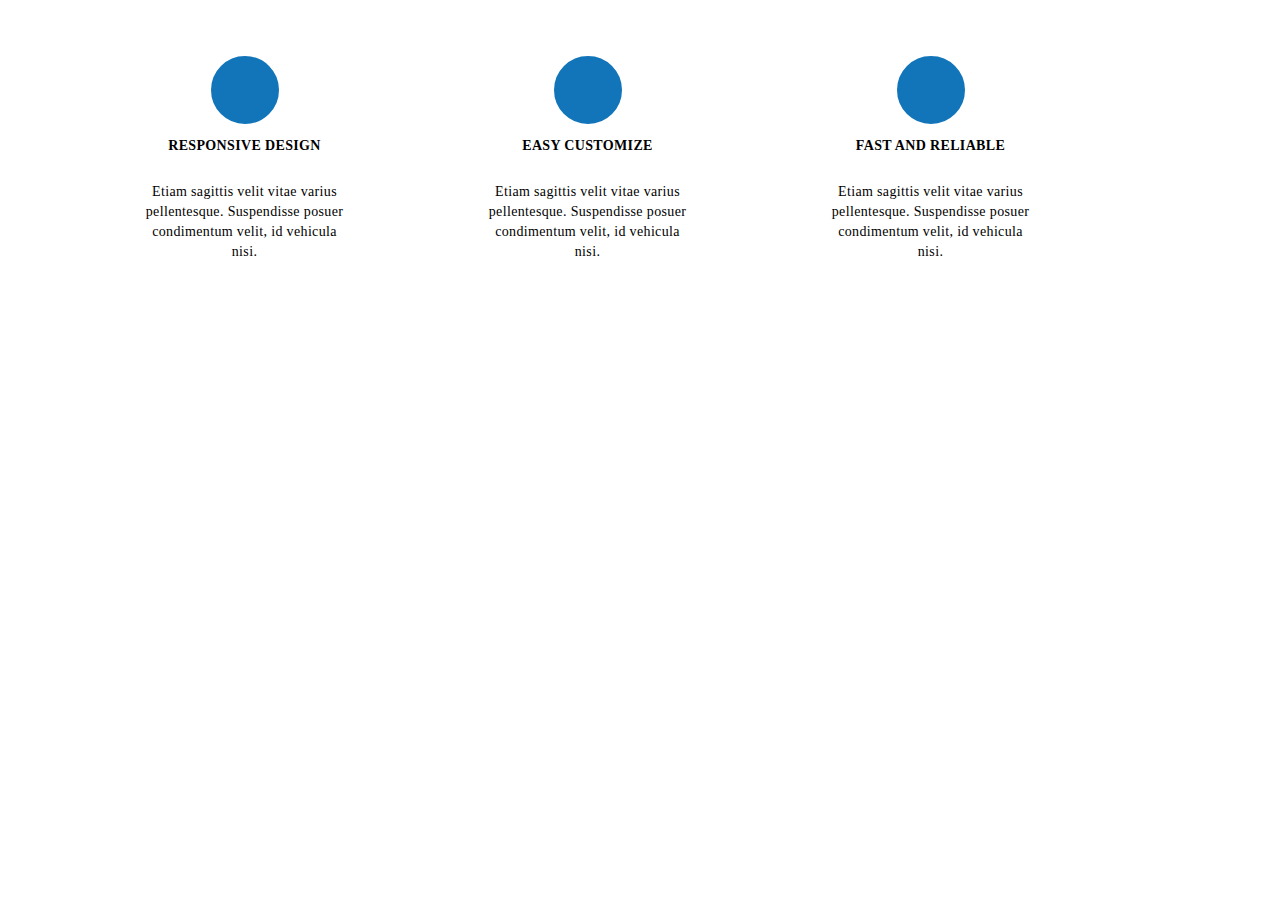
<file: 6.1/index.html>
<!DOCTYPE html>
<html lang="en">

<head>
    <meta charset="UTF-8">
    <meta http-equiv="X-UA-Compatible" content="IE=edge">
    <meta name="viewport" content="width=device-width, initial-scale=1.0">
    <link rel="stylesheet" href="https://i.icomoon.io/public/temp/2507102208/UntitledProject/style.css">
    <link rel="stylesheet" href="src/styles/styles.css">
    <title>Document</title>
</head>

<body>
    <section class="cards">
        <div class="container">
            <div class="card-item">
                <span class="icon-tablet_icon"></span>
                <h1 class="card-title">responsive design</h1>
                <p class="card-text">Etiam sagittis velit vitae varius pellentesque. Suspendisse posuer condimentum
                    velit, id
                    vehicula
                    nisi.
                </p>
            </div>
            <div class="card-item">
                <span class="icon-settings_icon"></span>
                <h1 class="card-title">easy customize</h1>
                <p class="card-text">Etiam sagittis velit vitae varius pellentesque. Suspendisse posuer condimentum
                    velit, id
                    vehicula
                    nisi.
                </p>
            </div>
            <div class="card-item">
                <span class="icon-dashboard_icon"></span>
                <h1 class="card-title">fast and reliable</h1>
                <p class="card-text">Etiam sagittis velit vitae varius pellentesque. Suspendisse posuer condimentum
                    velit, id
                    vehicula
                    nisi.
                </p>
            </div>
        </div>
    </section>
</body>

</html>
</file>
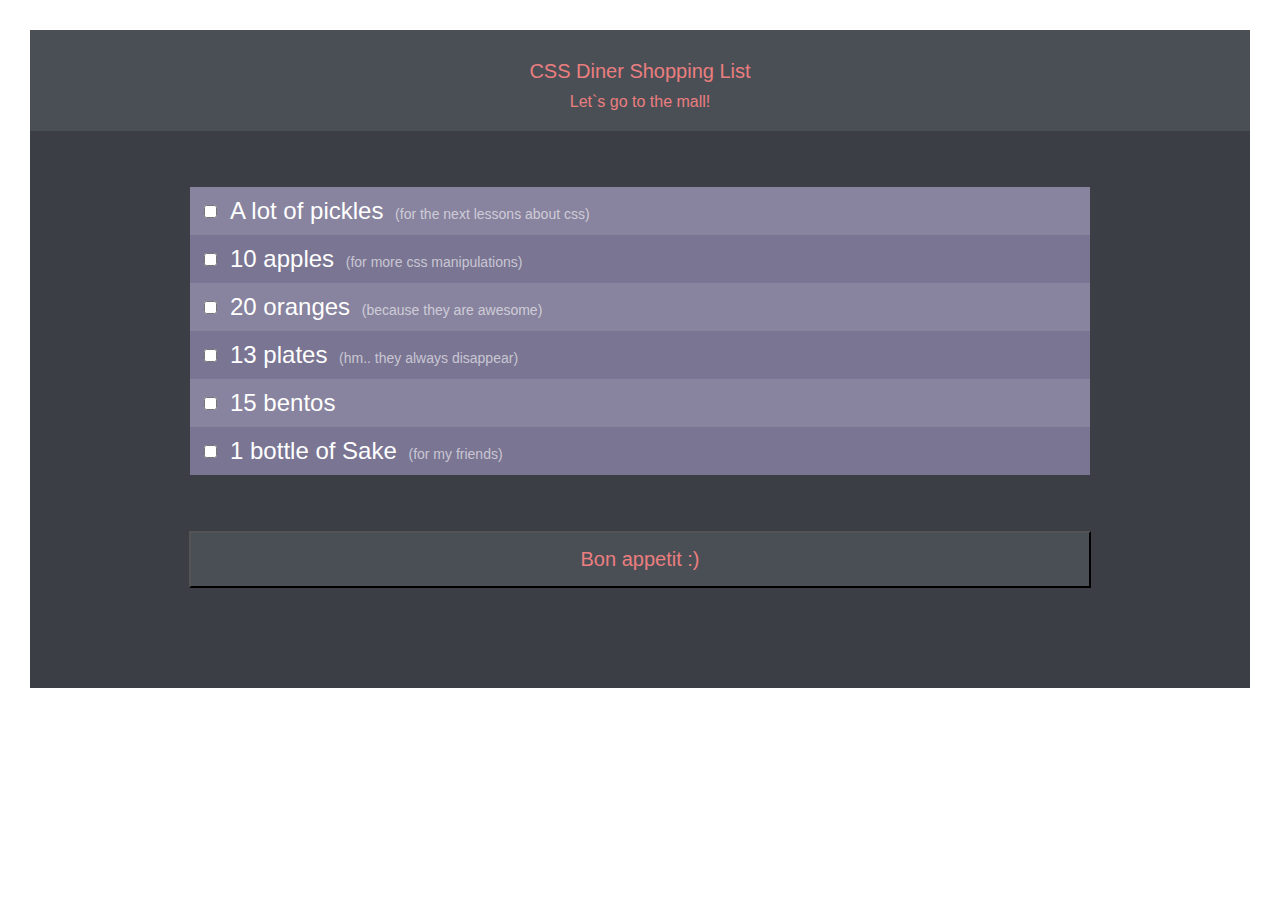
<file: 6.2/index.html>
<!DOCTYPE html>
<html lang="en">

<head>
    <meta charset="UTF-8">
    <meta http-equiv="X-UA-Compatible" content="IE=edge">
    <meta name="viewport" content="width=device-width, initial-scale=1.0">
    <link rel="stylesheet" href="src/styles/styles.css">
    <title>Document</title>
</head>

<body>
    <header class="header">
        <a class="title" href="#">CSS Diner Shopping List</a>
        <span class="subtitle">Let`s go to the mall!</span>
    </header>
    <main class="shopping">
        <section>
            <div class="container">
                <ul class="shopping-list">
                    <li class="item">
                        <input type="checkbox" name="pickle" id="pickle">
                        <label for="pickle">A lot of pickles
                            <span class="comment">for the next lessons about css</span>
                        </label>
                    </li>
                    <li class="item">
                        <input type="checkbox" name="apple" id="apple">
                        <label for="apple">10 apples
                            <span class="comment">for more css manipulations</span>
                        </label>
                    </li>
                    <li class="item">
                        <input type="checkbox" name="orange" id="orange">
                        <label for="orange">20 oranges
                            <span class="comment">because they are awesome</span>
                        </label>
                    </li>
                    <li class="item">
                        <input type="checkbox" name="plate" id="plate">
                        <label for="plate">13 plates
                            <span class="comment">hm.. they always disappear</span>
                        </label>
                    </li>
                    <li class="item">
                        <input type="checkbox" name="bent" id="bent">
                        <label for="bent">15 bentos</label>
                    </li>
                    <li class="item">
                        <input type="checkbox" name="sake" id="sake">
                        <label for="sake">1 bottle of Sake
                            <span class="comment">for my friends</span>
                        </label>
                    </li>
                </ul>
            </div>
        </section>
    </main>
    <footer class="footer">
        <button type="submit">Bon appetit :)</button>
    </footer>

</body>

</html>
</file>
<file: 6.1/src/styles/styles.css>
html,
body {
    box-sizing: border-box;
    padding: 0;
    margin: 0;
}

* {
    box-sizing: border-box;
}

img {
    display: block;
    width: 100%;
}

h1, p {
    padding: 0;
    margin: 0;
}

.cards {
    padding: 6px 0 18px;
}

.container {
    width: 100%;
    max-width: 1130px;
    margin: 0 auto;
}

.card-item {
    display: inline-block;
    width: 30%;
    padding: 50px;
}   

.icon-tablet_icon:before {
    content: "\e902";
    color: #fff;
    font-size: 24px;
    display: flex;
    justify-content: center;
    align-items: center;
    width: 64px;
    height: 64px;
    background-color: #1275b9;
    border: 2px solid #1275b9;
    border-radius: 50%;
    margin: 0 auto;
}

.icon-settings_icon:before {
    content: "\e901";
    color: #fff;
    font-size: 24px;
    display: flex;
    justify-content: center;
    align-items: center;
    width: 64px;
    height: 64px;
    background-color: #1275b9;
    border: 2px solid #1275b9;
    border-radius: 50%;
    margin: 0 auto;
}

.icon-dashboard_icon:before {
    content: "\e900";
    color: #fff;
    font-size: 24px;
    display: flex;
    justify-content: center;
    align-items: center;
    width: 64px;
    height: 64px;
    background-color: #1275b9;
    border: 2px solid #1275b9;
    border-radius: 50%;
    margin: 0 auto;
}

.icon-tablet_icon:hover:before, .icon-settings_icon:hover:before, .icon-dashboard_icon:hover:before {
    color: #1275b9;
    background-color: #fff;
}

.card-title {
    color: #000;
    text-align: center;
    font-size: 14px;
    font-weight: 600;
    letter-spacing: 0.025em;
    line-height: 24px;
    text-transform: uppercase;
    padding: 10px;
}

.card-text {
    color: #000;
    text-align: center;
    font-size: 14px;
    font-weight: 400;
    letter-spacing: 0.025em;
    line-height: 20px;
    padding: 14px;
}
</file>
<file: 6.2/src/styles/styles.css>
html,
body {
    box-sizing: border-box;
    padding: 15px;
    margin: 0;
}

* {
    font-family: \'Trebuchet MS\', Trebuchet, Arial, sans-serif;
    box-sizing: border-box;
    transition: all .1s ease-in;
}

.header {
    background-color: #4a4f56;
    padding: 20px;
}

.title {
    display: block;
    text-align: center;
    color: #eb7e7f;
    font-size: 20px;
    text-decoration: none;
    padding: 10px;
}

.subtitle {
    display: block;
    color: #eb7e7f;
    font-size: 16px;
    text-align: center;
}

.shopping {
    background-color: #3b3f45;
    padding: 40px;
}

.container {
    width: 100%;
    max-width: 900px;
    margin: 0 auto;
}

.shopping-list {
    padding: 0;
}

.item {
    display: flex;
    align-items: center;
    padding-left: 10px;
}

.item:nth-child(odd) {
    background-color: #88839e;
}

.item:nth-child(even) {
    background-color: #7a7593;
}

.item:hover {
    background-color: #625e77;
    border-top: 2px solid #fff;
    border-bottom: 2px solid #fff;
}

.item:active {
    background-color: #eb7e7f;
}

.item label {
    width: 100%;
    color: #fff;
    font-size: 24px;
    padding: 10px;
}

.comment {
    font-size: 14px;
    color: rgba(255,255,255,.6);
    padding-left: 5px;
}

.comment:before {
    content: '(';
    font-size: inherit;
}

.comment:after {
    content: ')';
    font-size: inherit;
}

input[type=checkbox]:checked + label {
    color: rgba(255,255,255,.6);
    text-decoration: line-through;
}

.footer {
    background-color: #3b3f45;
    padding-bottom: 100px;
}

button {
    display: block;
    background-color: #4a4f56;
    color: #eb7e7f;
    font-size: 20px;
    padding: 15px 390px;
    margin: 0 auto;
}

button:active {
    background-color: green;
    color: red;
}
</file>
